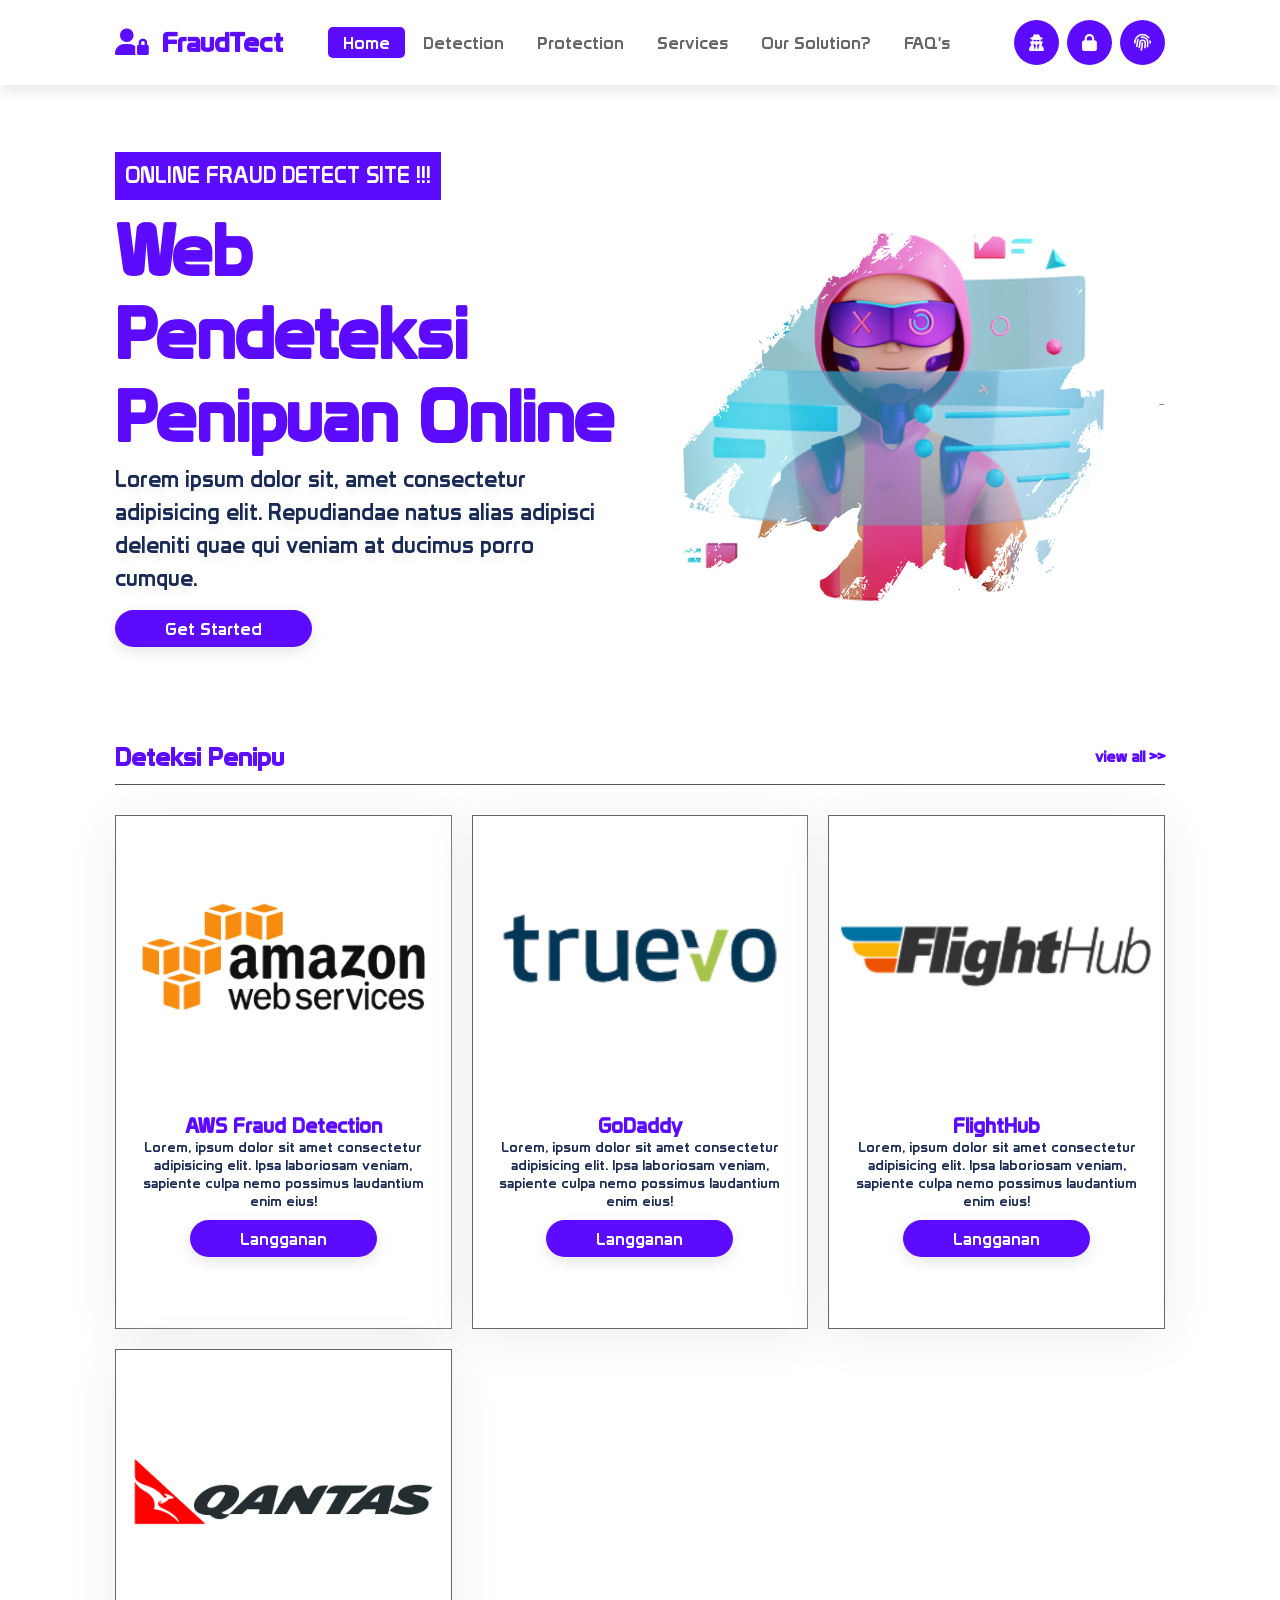
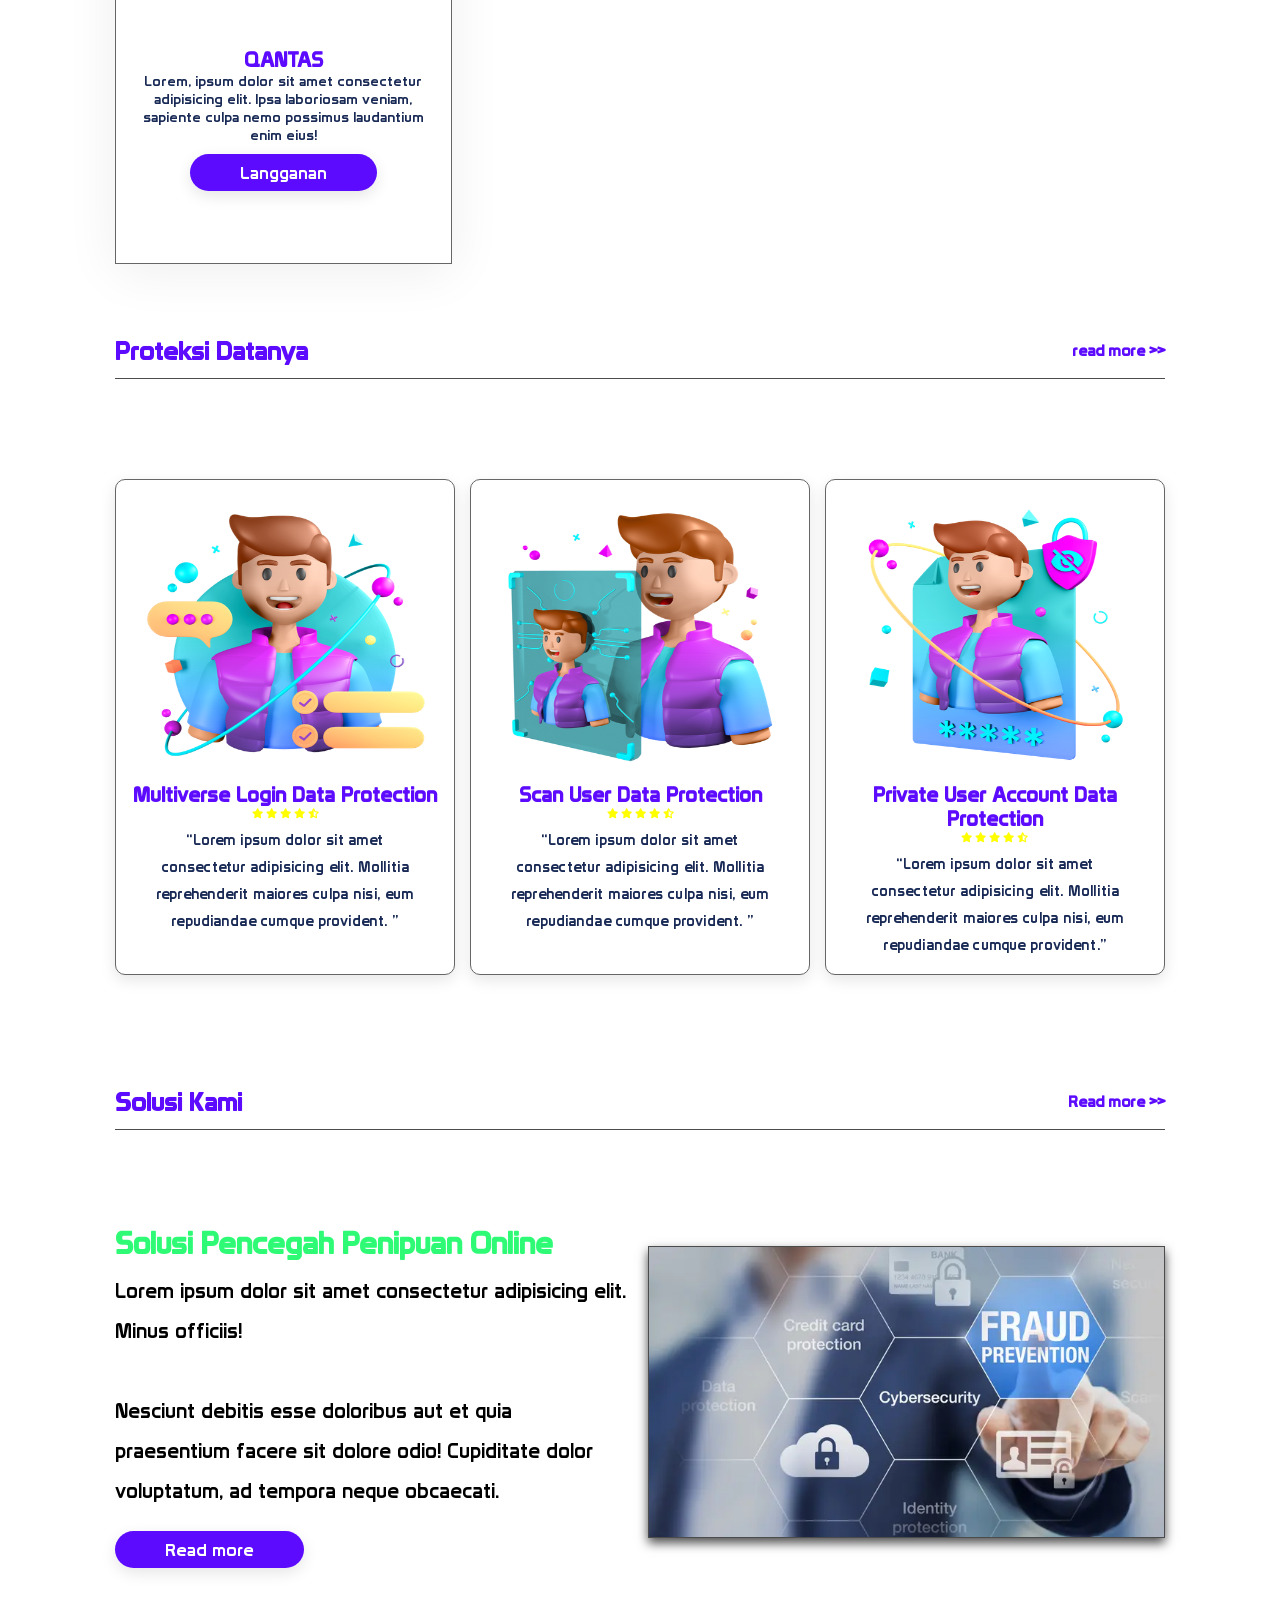
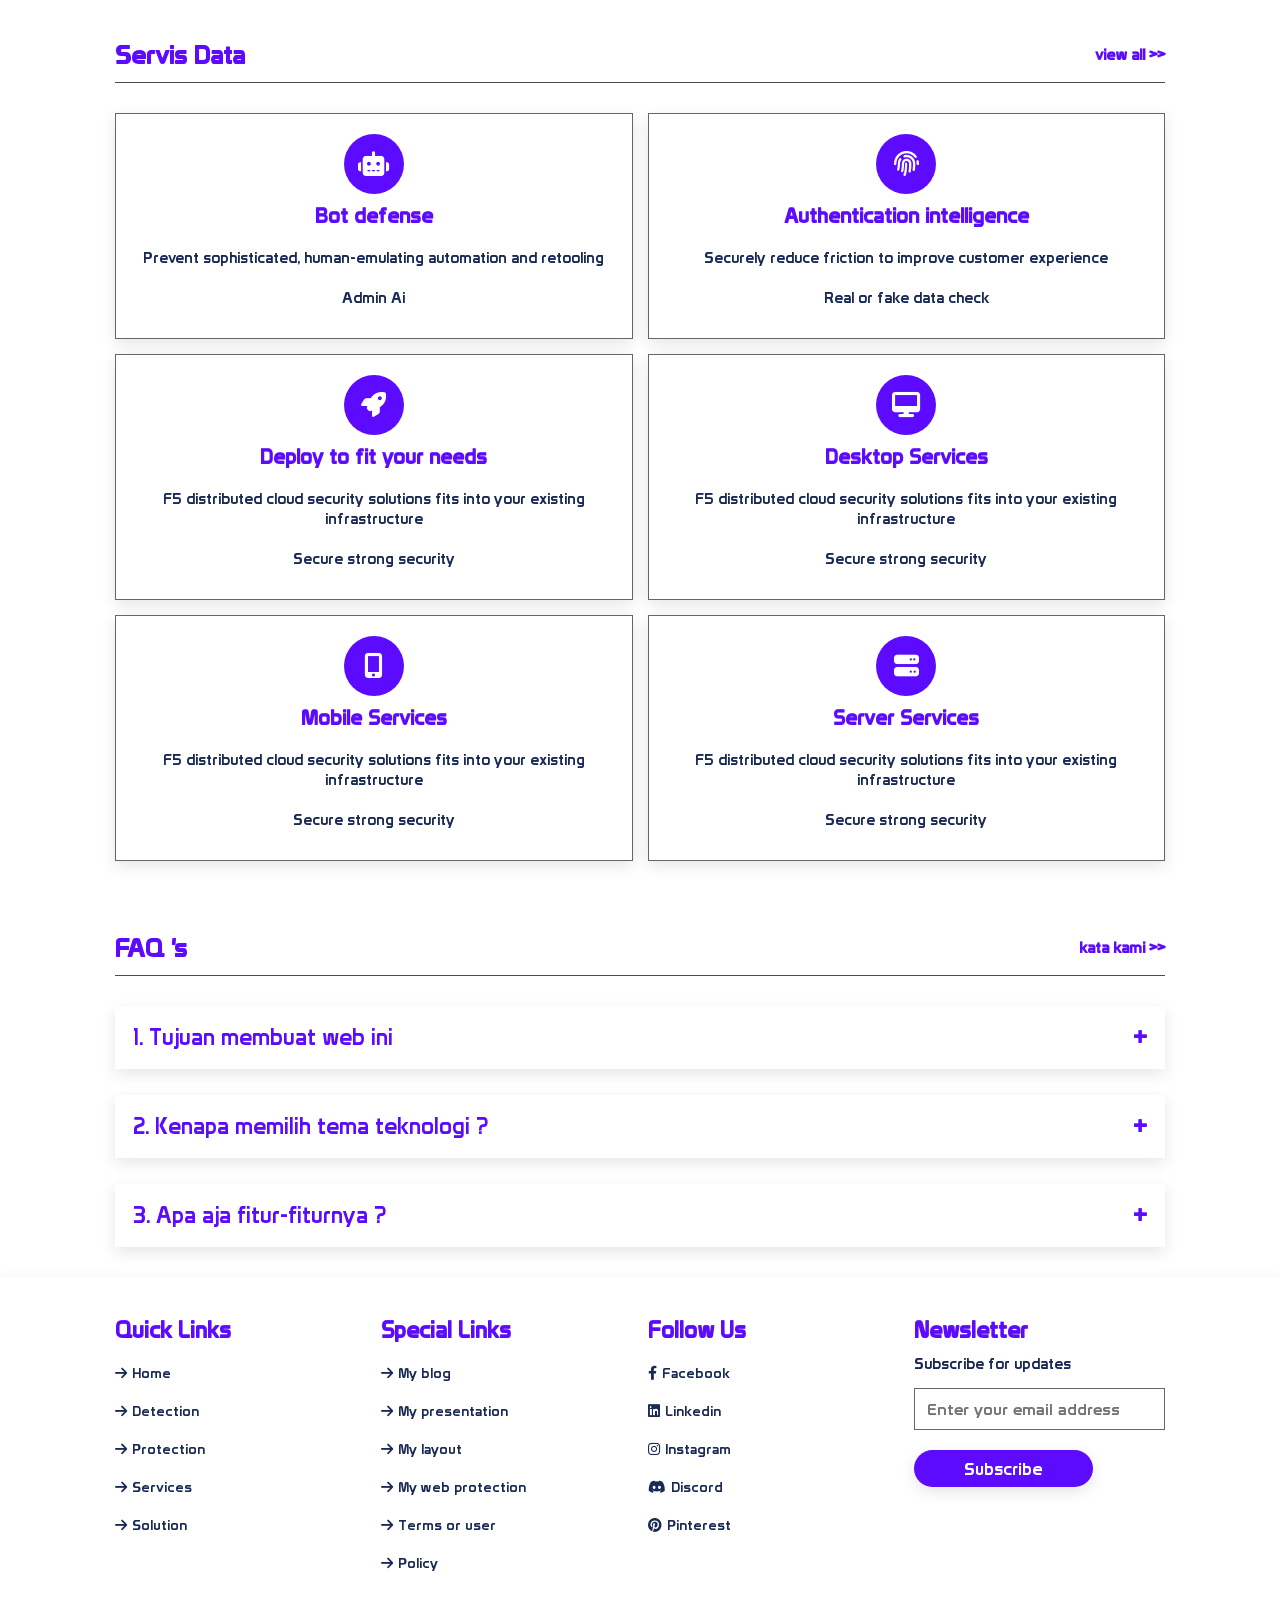
<file: index.html>
<!DOCTYPE html>
<html lang="en">
<head>
    <meta charset="UTF-8">
    <meta http-equiv="X-UA-Compatible" content="IE=edge">
    <meta name="viewport" content="width=device-width, initial-scale=1.0">
    <!--NPT Favicon-->
    <link rel="shortcut icon" href="img/favicon.png" type="image/x-icon">
    <!--Font Awesome-->
    <link rel="stylesheet" href="fontawesome/css/all.min.css">
    <!--CSS STYLES-->
    <link rel="stylesheet"href="css/style.css">
    <title>ONLINE FRAUDER DETECTION</title>
</head>
<body>
    
    <!--header-->
    <header class="header">
        <a href="#"class="logo"><i class="fas fa-user-lock"></i> FraudTect</a>

        <nav class="navbar">
            <a class="actives"href="#home">Home</a>
            <a href="#detection">Detection</a>
            <a href="#protection">Protection</a>
            <a href="#services">Services</a>
            <a href="#solution">Our Solution?</a>
            <a href="#faqs">FAQ's</a>
        </nav>

        <div class="icons">
            <a id="menu-btn"class="fas fa-bars"></a>
            <i class="fas fa-user-secret"></i>
            <i class="fas fa-lock"></i>
            <i class="fas fa-fingerprint"></i>
        </div>
    </header>

    <!-- home section start-->
    <section class="home"id="home">
        <div class="slides-container">

            <div class="slide active">
                <div class="content">
                    <span>Online Fraud Detect Site !!!</span>
                    <h1>Web Pendeteksi Penipuan Online </h1>
                    <p>
                        Lorem ipsum dolor sit, amet consectetur adipisicing elit. Repudiandae natus alias adipisci deleniti quae qui veniam at ducimus porro cumque.
                    </p>
                    <a class="btn"href="#detection">Get Started</a>
                </div>

                <div class="img">
                    <img src="img/banner.png">
                </div>
            </div>

             
           <!--- <div class="slide">
                <div class="content">
                    <div class="slideimg">
                        <img src="img/main.png">
                    </div>                    
                    <h3>Azuki is a brand.
                        A new kind of brand that we build together.
                        A brand for the metaverse. By the community.
                        
                        A collection of 10,000 avatars that give you membership access to The Garden.
                    </h3>                    
                    <a class="btn">twitter</a>
                    <a class="btn">opensea</a>
                </div>
                <div class="img">
                    <img src="img/main1.png">
                </div>
            </div>

            <div class="slide">
                <div class="content">
                    <div class="slideimg">
                        <img src="img/main.png">
                    </div>                    
                    <h3>Azuki is a brand.
                        A new kind of brand that we build together.
                        A brand for the metaverse. By the community.
                        
                        A collection of 10,000 avatars that give you membership access to The Garden.
                    </h3>
                    <a class="btn">twitter</a>
                    <a class="btn">opensea</a>
                </div>
                <div class="img">
                    <img src="img/main3.png">
                </div>
            </div>-->
        </div>
         

       <!--- <div id="next-slide"class="fas fa-angle-right"onclick="next()"></div>
        <div id="prev-slide"class="fas fa-angle-left"onclick="prev()"></div>-->

        
    </section>

    <!--banner section start

    <section id="banner"class="banner-container">
        <div class="banner">
            <img src="img/banner.jfif">
            <div class="content">
                <span>special offer</span>
                <h3>upto 30% off</h3>
                <a href="#gallery"class="btn">check out</a>
            </div>
        </div>
    </section>-->

    <!--gallery section-->

    <section class="story"id="detection">
        <h1 class="title"> Deteksi<span>Penipu </span> <a >view all >></a></h1>

        <div class="box-container">
            <div class="box">
                <div class="img">
                    <img src="img/slide1.png">
                </div>
                <div class="content">
                    <h3>AWS Fraud Detection</h3>
                    <div class="price">Lorem, ipsum dolor sit amet consectetur adipisicing elit. Ipsa laboriosam veniam, sapiente culpa nemo possimus laudantium enim eius!</div>
                    <button class="btn">Langganan</button>
                </div>
            </div>

            <div class="box">
                <div class="img">
                    <img src="img/slide2.png">
                </div>
                <div class="content">
                    <h3>GoDaddy</h3>
                    <div class="price">Lorem, ipsum dolor sit amet consectetur adipisicing elit. Ipsa laboriosam veniam, sapiente culpa nemo possimus laudantium enim eius!</div>
                    <button class="btn">Langganan</button>

                </div>
            </div>


            <div class="box">
              
                <div class="img">
                    <img src="img/slide3.png">
                </div>
                <div class="content">
                    <h3>FlightHub</h3>
                    <div class="price">Lorem, ipsum dolor sit amet consectetur adipisicing elit. Ipsa laboriosam veniam, sapiente culpa nemo possimus laudantium enim eius!</div>
                    <button class="btn">Langganan</button>

                </div>
            </div>

            <div class="box">
              
                <div class="img">
                    <img src="img/slide4.png">
                </div>
                <div class="content">
                    <h3>QANTAS</h3>
                    <div class="price">Lorem, ipsum dolor sit amet consectetur adipisicing elit. Ipsa laboriosam veniam, sapiente culpa nemo possimus laudantium enim eius!</div>
                    <button class="btn">Langganan</button>
                </div>
            </div>
        </div>
    </section>

  

    <!--mindmap review-->
    <section class="mindmap"id="machines">
        <h1 class="title">Proteksi <span>Datanya</span> <a>read more >></a> </h1>
        <div class="services">
            <div class="cards">
                <div class="card">
                    <img src="img/sv1.png">
                
                    <h3>Multiverse Login Data Protection</h3>
                    <i class="fa fa-star"></i>
                    <i class="fa fa-star"></i>
                    <i class="fa fa-star"></i>
                    <i class="fa fa-star"></i>
                    <i class="fa fa-star-half-alt"></i>
                    <p>
                        <q>Lorem ipsum dolor sit amet consectetur adipisicing elit. Mollitia reprehenderit maiores culpa nisi, eum repudiandae cumque provident. </q>
                    </p>
                </div>
                <div class="card">
                    <img src="img/sv2.png">
                    <h3>Scan User Data Protection</h3>
                    <i class="fa fa-star"></i>
                    <i class="fa fa-star"></i>
                    <i class="fa fa-star"></i>
                    <i class="fa fa-star"></i>
                    <i class="fa fa-star-half-alt"></i>
                    <p>
                        <q>Lorem ipsum dolor sit amet consectetur adipisicing elit. Mollitia reprehenderit maiores culpa nisi, eum repudiandae cumque provident. </q>
                    </p>
                </div>
                <div class="card">
                    <img src="img/sv3.png">
                    <h3>Private User Account Data Protection</h3>
                    <i class="fa fa-star"></i>
                    <i class="fa fa-star"></i>
                    <i class="fa fa-star"></i>
                    <i class="fa fa-star"></i>
                    <i class="fa fa-star-half-alt"></i>
                    <p>
                        <q>Lorem ipsum dolor sit amet consectetur adipisicing elit. Mollitia reprehenderit maiores culpa nisi, eum repudiandae cumque provident.</q>
                    </p>
                </div>
            </div>
        </div>
    </section>

        <!--The Garden - Story Section-->
    <section id="story">
        <h1 class="title"> Solusi <span>Kami</span> <a>Read more >></a> </h1>
    </section>
    <section class="garden">
        <div class="content">
            <h3>Solusi Pencegah Penipuan Online</h3>
            <p>Lorem ipsum dolor sit amet consectetur adipisicing elit. Minus officiis! <br><br>Nesciunt debitis esse doloribus aut et quia praesentium facere sit dolore odio! Cupiditate dolor voluptatum, ad tempora neque obcaecati.
            </p>
            <a class="btn">Read more</a>
        </div>
        <div class="img">
            <img src="img/the_solution.jpg">
        </div>
    </section>
    
    <!--meet teams-->

    
    <section id="teams"class="teams">
        <h1 class="title">Servis <span>Data</span> <a>view all >></a></h1> 
        <div class="icons-container">
            <div class="icons">
                <i class="fas fa-robot"></i>
                <h3>Bot defense</h3>
                <p>Prevent sophisticated, human-emulating automation and retooling</p>
                <p>Admin Ai</p>
            </div>

            <div class="icons">
                <i class="fas fa-fingerprint"></i>
                <h3>Authentication intelligence</h3>
                <p>Securely reduce friction to improve customer experience</p>
                <p>Real or fake data check</p>
            </div>

            <div class="icons">
                <i class="fas fa-rocket	"></i>
                <h3>Deploy to fit your needs</h3>
                <p>F5 distributed cloud security solutions fits into your existing infrastructure</p>
                <p>Secure strong security</p>
            </div>

            <div class="icons">
                <i class="fas fa-desktop"></i>
                <h3>Desktop Services</h3>
                <p>F5 distributed cloud security solutions fits into your existing infrastructure</p>
                <p>Secure strong security</p>
            </div>
            
            <div class="icons">
                <i class="fas fa-mobile-alt"></i>
                <h3>Mobile Services</h3>
                <p>F5 distributed cloud security solutions fits into your existing infrastructure</p>
                <p>Secure strong security</p>
            </div>

            <div class="icons">
                <i class="fas fa-server"></i>
                <h3>Server Services</h3>
                <p>F5 distributed cloud security solutions fits into your existing infrastructure</p>
                <p>Secure strong security</p>
            </div>
        </div>   
        <!--
        <div class="box-container">
            <div class="box">
                <div class="img">
                    <img src="img/team1.png">
                </div>
                <div class="content">
                    <div class="icons">
                        <a class="fas fa-calendar"><strong> 27 dec, 2022</strong></a>
                        <a class="fas fa-user"><strong> by lev</strong></a>
                    </div>
                    <h3>Repair security protection</h3>
                    <p>Lorem ipsum dolor sit amet consectetur adipisicing elit. Maxime dolore consequatur voluptates. Perferendis quod nam corporis eum quia illum nisi fuga laudantium expedita culpa dolor, veniam cupiditate iure fugit ipsum?</p>
                    <a class="btn">Repair system</a>
                </div>
            </div>
            <div class="box">
                <div class="img">
                    <img src="img/team2.png">
                </div>
                <div class="content">
                    <div class="icons">
                        <a class="fas fa-calendar"><strong> 27 dec, 2022</strong></a>
                        <a class="fas fa-user"><strong> by lev</strong></a>
                    </div>
                    <h3>Repair machines systems</h3>
                    <p>Lorem ipsum dolor sit amet consectetur adipisicing elit. Maxime dolore consequatur voluptates. Perferendis quod nam corporis eum quia illum nisi fuga laudantium expedita culpa dolor, veniam cupiditate iure fugit ipsum?</p>
                    <a class="btn">Repair system</a>
                </div>
            </div>

            <div class="box">
                <div class="img">
                    <img src="img/team3.png">
                </div>
                <div class="content">
                    <div class="icons">
                        <a class="fas fa-calendar"><strong> 27 dec, 2022</strong></a>
                        <a class="fas fa-user"><strong> by lev</strong></a>
                    </div>
                    <h3>Repair application systems</h3>
                    <p>Lorem ipsum dolor sit amet consectetur adipisicing elit. Maxime dolore consequatur voluptates. Perferendis quod nam corporis eum quia illum nisi fuga laudantium expedita culpa dolor, veniam cupiditate iure fugit ipsum?</p>
                    <a class="btn">Repair system</a>
                </div>
            </div>
        </div>-->
    </section>


 
    

    <!--FAQ -->

    


    <section id="faqs"class="faq">
        <h1 class="title">FAQ <span>'s</span> <a>kata kami >></a></h1>
        <button class="accordion">1. Tujuan membuat web ini</button>
        <div class="panel">
            <p>Lorem ipsum dolor sit amet consectetur adipisicing elit. Rem voluptate neque asperiores? Iure voluptatem optio temporibus expedita modi blanditiis tempora animi, inventore sunt enim ipsam natus, impedit, perspiciatis veritatis accusantium.</p>
        </div>
        <br><br>
        <button class="accordion">2. Kenapa memilih tema teknologi ?</button>
        <div class="panel">
            <p>Lorem ipsum dolor sit amet consectetur adipisicing elit. Rem voluptate neque asperiores? Iure voluptatem optio temporibus expedita modi blanditiis tempora animi, inventore sunt enim ipsam natus, impedit, perspiciatis veritatis accusantium.</p>
        </div>
        <br><br>
        <button class="accordion">3. Apa aja fitur-fiturnya ?</button>
        <div class="panel">
            <p>Lorem ipsum dolor sit amet consectetur adipisicing elit. Rem voluptate neque asperiores? Iure voluptatem optio temporibus expedita modi blanditiis tempora animi, inventore sunt enim ipsam natus, impedit, perspiciatis veritatis accusantium.</p>
        </div>
    </section> 

    <!--footer section start-->
    <section class="footer">
        <div class="box-container">
                <div class="box">            
                <h3>Quick Links</h3>
                <a href="#home"> <i class="fa fa-arrow-right"></i>Home</a>
                <a href="#detection"><i class="fa fa-arrow-right"></i>Detection</a>
                <a href="#machines"><i class="fa fa-arrow-right"></i>Protection</a>
                <a href="#teams"> <i class="fa fa-arrow-right"></i>Services</a>
                <a href="#faqs"> <i class="fa fa-arrow-right"></i>Solution</a>
            </div>

            <div class="box">
                <h3>Special Links</h3>
                <a> <i class="fa fa-arrow-right"></i>My blog</a>
                <a> <i class="fa fa-arrow-right"></i>My presentation</a>
                <a> <i class="fa fa-arrow-right"></i>My layout</a>
                <a> <i class="fa fa-arrow-right"></i>My web protection</a>
                <a> <i class="fa fa-arrow-right"></i>Terms or user</a>
                <a> <i class="fa fa-arrow-right"></i>Policy</a>
            </div>

             <div class="box">
                <h3>Follow Us</h3>
                <a><i class="fab fa-facebook-f"></i>Facebook</a>
                <a><i class="fab fa-linkedin"></i>Linkedin</a>
                <a><i class="fab fa-instagram"></i>Instagram</a>
                <a><i class="fab fa-discord"></i>Discord</a>
                <a><i class="fab fa-pinterest"></i>Pinterest</a>
            </div>

            <div class="box"id="newsletter">
                <h3>Newsletter</h3>
                <p>Subscribe for updates</p>
                <input type="email"placeholder="Enter your email address">
                <input type="submit" value="Subscribe"class="btn">
            </div>
        </div>
    </section>
<!--js-->
<script type="text/javascript"src="js/index.js"></script>
</body>
</html>
</file>
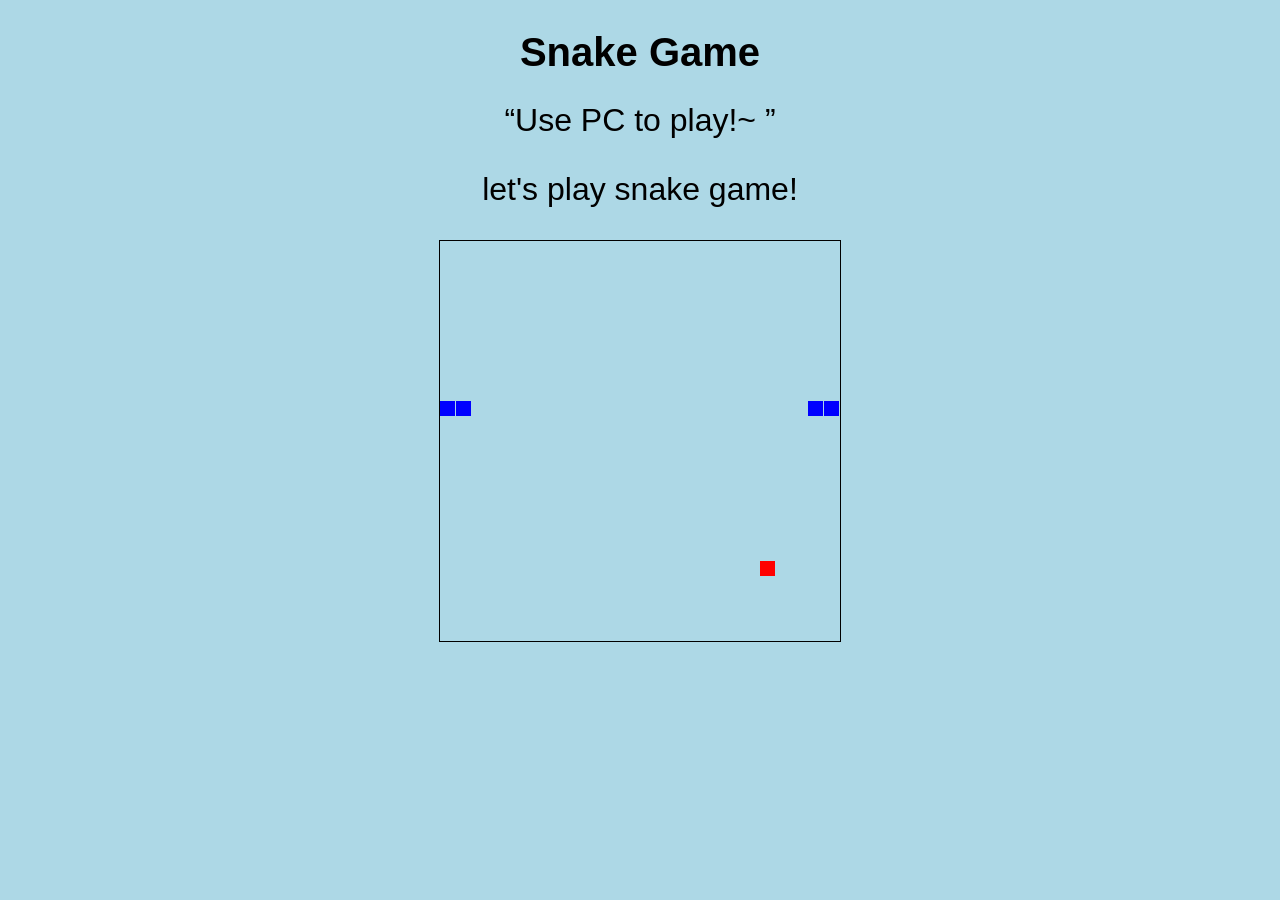
<file: nft/game/snake.html>
<!DOCTYPE html>
<html>
<head>
  <title>Snake HTML Game</title>
  <meta charset="UTF-8">
  <style>

  body {
    font-family: Arial, Helvetica, sans-serif;
    background: lightblue;
    height: 100%;
    color: black;
  }
  canvas {
    border: 1px solid black;
  }
  h1{
    margin-top: 30px;
    font-size: 2.5rem;
    text-align: center;
  }
  p,q{
    text-align: center;
    font-size: 2rem;
  }
  section{
    display: flex;
    align-items: center;
    justify-content: center;
  }

  </style>
</head>
<body>
    <h1>Snake Game</h1>
    <center>
        <q>Use PC to play!~ </q>
    </center>
    <p>let's play snake game!</p>
    <section>
        <canvas width="400" height="400" id="game"></canvas>
    </section>
    
<script>
    // Snake gamepad
var canvas = document.getElementById('game');
var context = canvas.getContext('2d');

// the canvas width & height, snake x & y, and the apple x & y, all need to be a multiples of the grid size in order for collision detection to work
// (e.g. 16 * 25 = 400)
var grid = 16;
var count = 0;

var snake = {
    x: 160,
    y: 160,

    // snake velocity. moves one grid length every frame in either the x or y direction
    dx: grid,
    dy: 0,

    // keep track of all grids the snake body occupies
    cells: [],

    // length of the snake. grows when eating an apple
    maxCells: 4
};
var apple = {
    x: 320,
    y: 320
};

// get random whole numbers in a specific range
// @see https://stackoverflow.com/a/1527820/2124254
function getRandomInt(min, max) {
    return Math.floor(Math.random() * (max - min)) + min;
}

// game loop
function loop() {
    requestAnimationFrame(loop);

// slow game loop to 15 fps instead of 60 (60/15 = 4)
if (++count < 4) {
    return;
}

count = 0;
context.clearRect(0,0,canvas.width,canvas.height);

// move snake by it's velocity
snake.x += snake.dx;
snake.y += snake.dy;

// wrap snake position horizontally on edge of screen
if (snake.x < 0) {
    snake.x = canvas.width - grid;
}
else if (snake.x >= canvas.width) {
    snake.x = 0;
}

// wrap snake position vertically on edge of screen
if (snake.y < 0) {
    snake.y = canvas.height - grid;
}
else if (snake.y >= canvas.height) {
    snake.y = 0;
}

// keep track of where snake has been. front of the array is always the head
snake.cells.unshift({x: snake.x, y: snake.y});

// remove cells as we move away from them
if (snake.cells.length > snake.maxCells) {
snake.cells.pop();
}

// draw apple
context.fillStyle = 'red';
context.fillRect(apple.x, apple.y, grid-1, grid-1);

// draw snake one cell at a time
context.fillStyle = 'blue';
snake.cells.forEach(function(cell, index) {

// drawing 1 px smaller than the grid creates a grid effect in the snake body so you can see how long it is
context.fillRect(cell.x, cell.y, grid-1, grid-1);

// snake ate apple
if (cell.x === apple.x && cell.y === apple.y) {
    snake.maxCells++;

    // canvas is 400x400 which is 25x25 grids
    apple.x = getRandomInt(0, 25) * grid;
    apple.y = getRandomInt(0, 25) * grid;
}

// check collision with all cells after this one (modified bubble sort)
for (var i = index + 1; i < snake.cells.length; i++) {

    // snake occupies same space as a body part. reset game
    if (cell.x === snake.cells[i].x && cell.y === snake.cells[i].y) {
        snake.x = 160;
        snake.y = 160;
        snake.cells = [];
        snake.maxCells = 4;
        snake.dx = grid;
        snake.dy = 0;

        apple.x = getRandomInt(0, 25) * grid;
        apple.y = getRandomInt(0, 25) * grid;
    }
}
});
}

// listen to keyboard events to move the snake
document.addEventListener('keydown', function(e) {
// prevent snake from backtracking on itself by checking that it's
// not already moving on the same axis (pressing left while moving
// left won't do anything, and pressing right while moving left
// shouldn't let you collide with your own body)

// left arrow key
if (e.which === 37 && snake.dx === 0) {
    snake.dx = -grid;
    snake.dy = 0;
}
// up arrow key
else if (e.which === 38 && snake.dy === 0) {
    snake.dy = -grid;
    snake.dx = 0;
}
// right arrow key
else if (e.which === 39 && snake.dx === 0) {
    snake.dx = grid;
    snake.dy = 0;
}
// down arrow key
else if (e.which === 40 && snake.dy === 0) {
    snake.dy = grid;
    snake.dx = 0;
}
});

// start the game
requestAnimationFrame(loop);
</script>
</body>
</html>
</file>
<file: css/style.css>
:root{
    --green: rgb(92, 11, 255);
    --light-green: #0df960db;
    --black: #192a56;
    --light-color: #666;
    --box-shadow: 0 0.5rem 1.5rem rgba(0, 0, 0, .1);
}
*{
    font-family: "Prototype", sans-serif;
    margin: 0;
    padding: 0;
    box-sizing: border-box;
    border: none;
    outline: none;
    text-decoration: none;
    transition: .2s linear;
}
@font-face{
    font-family: "Prototype";
    src: url('../font/Prototype.ttf');
}
html{
    font-size: 62.5%;
    overflow-x: hidden;
    scroll-behavior: smooth;
}
body{
    background-color: #FFF;
}
::-webkit-scrollbar{
    width: 10px;
}

::-webkit-scrollbar-thumb{
    border-radius: 10px;
    background-color: #fff;
}
section{
    padding: 3rem 9%;
}
.title{
    display: flex;
    align-items: center;
    font-size: 2.5rem;
    margin-bottom: 3rem;
    padding: 1.2rem 0;
    border-bottom: 1px solid rgba(0,0,0,0.7);
    color: var(--green);
}
.title span{
    color: var(--main);
    padding-left: .7rem;
}

.title a{
    margin-left: auto;
    color: var(--main);
    font-size: 1.5rem;
}

.title a:hover{
    color: #000;
}

.btn{
   margin-top: 1rem;
   display: inline-block;
   padding: .8rem 5rem;
   background-color: var(--green);
   color: #FFF;
   font-size: 1.7rem;
   cursor: pointer;
   box-shadow: var(--box-shadow);
   /*border: 0.1rem solid rgba(0,0,0,0.7);*/
   border-radius: 50px;
}
.btn:hover{
    background:var(--green);
    color: #FFF;
    letter-spacing: .1rem;
    box-shadow: 0 0.5rem 1rem rgba(0,0,0,0.1);
}
/*header style*/
.header{
    position: fixed;
    top: 0;
    left: 0;
    right: 0;
    z-index: 1000;
    background:#FFF;
    display: flex;
    align-items: center;
    justify-content: space-between;
    padding: 2rem 9%;
    box-shadow: var(--box-shadow);
}
.header .logo{
    font-size: 2.7rem;
    font-weight: bolder;
    color: var(--green);
}
.header .logo i{
    color: var(--green);
    padding-right: .5rem;
}
.header .navbar a{
    font-size: 1.7rem;
    border-radius: .5rem;
    padding: .5rem 1.5rem;
    color: var(--light-color);
}
.header .navbar a.actives{
    color: #fff;
    background: var(--green);
}
.header .navbar a:hover{
    color: #fff;
    background: var(--green);
}
.header .icons a,
.header .icons i{
    cursor: pointer;
    margin-left: .5rem;
    height: 4.5rem;
    line-height: 4.5rem;
    width: 4.5rem;
    text-align: center;
    font-size: 1.7rem;
    color: #FFF;
    border-radius: 50%;
    background: var(--green);
}
.header .icons i:hover,
.header .icons a:hover{
    color: #fff;
    background: var(--green);
    transform: rotate(360deg);
}
#menu-btn{
    display: none;
}
@keyframes fadeLeft{
    0%{
        opacity: 0;
        transform: translateY(-5rem);
    }
}
@keyframes fadeUp {
    0%{
        opacity: 0;
        transform: scale(0.5);
    }
}
/*home section style*/
.home{
    z-index: 1;
    padding-top: 14rem;
    background:#FFF;
    background-size: cover;
    background-position: center;
    background-repeat: no-repeat;
    background-attachment: fixed;
    position: relative;
}
.home .slides-container .slide{
    display: flex;
    align-items: center;
    flex-wrap: wrap;
    gap: 1.5rem;
}
.home .slides-container .slide.active{
    display: flex;
}
.home .slides-container .slide .content{
    flex: 1 1 40rem;
    animation: fadeLeft .4s linear .4s backwards;
}
.home .slides-container .slide .content span{
    background: var(--green);
    font-size: 2.2rem;
    color: #FFF;
    padding: 2%;
    text-transform: uppercase;
}
.home .slides-container .slide .content h1{
    margin-top: 2.0rem;
    color: var(--green);
    font-size: 7rem;
}
.home .slides-container .slide .content p{
    color: var(--black);
    text-shadow: 0 0.5rem 1rem #eee;
    font-size: 2.2em;
    padding: .5rem 0;
    line-height: 1.5;
    align-items: center;
} 


.home .slides-container .slide .img{
    flex: 1 1 40rem;
    margin: 1em 0;
}
.home .slides-container .slide .img img{
    width: 100%;
    height: 100%;
    animation: fadeUp .4s linear;
    -webkit-mask-image: url('/img/splash.svg');
    -webkit-mask-size: 100%;
    -webkit-mask-repeat: no-repeat;
    -webkit-mask-position: center;
}

/*.home #next-slide,
.home #prev-slide{
    position: absolute;
    top: 50%;
    transform: translateY(-50%);
    height: 5rem;
    width: 5rem;
    line-height: 5rem;
    box-shadow: 0 0.5rem 1rem rgba(0,0,0,0.7);
    border: 0.1rem solid rgba(0,0,0,0.7);
    text-align: center;
    background: var(--main);
    font-size: 2rem;
    color: var(--Tusk);
    cursor: pointer ;
}

.home #next-slide:hover,
.home #prev-slide:hover{
    background: var(--Tusk);
    color: var(--main);
    box-shadow: 0 0.5rem 1rem rgba(0,0,0,0.1);
}

.home #prev-slide{
    left: 2rem;

}
.home #next-slide{
    right: 2rem;
}
.banner-container{
    display: flex;
    flex-wrap: wrap;
    gap: 1.5rem;
}

/*.banner-container .banner{
    flex: 1 1 35rem;
    height: 65rem;
    overflow: hidden;
    position: relative;
    box-shadow: 0 0.5rem 1rem rgba(0,0,0,0.7);
    border: 0.1rem solid rgba(0,0,0,0.7);
}

.banner-container .banner img{
    height: 100%;
    width: 100%;
    object-fit: cover;
}

.banner-container .banner .content{
    position:absolute;
    top: 70%;
    left: 4%;
    transform: translateY(-50%);
}

.banner-container .banner .content h3{
    font-size: 3rem;
    color: var(--Tusk);
    text-shadow: 0 0.5rem 1rem rgba(0,0,0,0.7);
}

.banner-container .banner .content span{
    font-size: 2.5rem;
    color: var(--green);
    text-shadow: 0 0.5rem 1rem rgba(0,0,0,0.7);
}

.banner-container .banner:hover img{
    transform: scale(1.2) rotate(-5deg);
}*/

.story .box-container{
    display: grid;
    grid-template-columns: repeat(auto-fit, minmax(25rem, 2fr));
    gap: 2rem;
}

.story .box-container .box{
    position:relative;
    background-color: #FFF;
    text-align: center;
    align-items: center;
    overflow: hidden;
    box-shadow: 0 0.7rem 5rem 0 #eee;
    border: 0.1rem solid var(--light-color);
}

.story .box-container .box .img{
    height: 55%;
    width: 100%;
    overflow: hidden;
}

.story .box-container .box .img img{
    width: 100%;
    height: 100%;
    object-fit: cover;
}

.story .box-container .box .content{
    padding: 1.6rem;
}

.story .box-container .box .content .price{
    font-size: 1.4rem;
    color: var(--black);
}

.story .box-container .box .content h3{
    font-size: 2rem;
    color: var(--green);
}
/*.story .box-container .box .content .icons i {
    margin-top: 1rem;
    cursor: pointer;
    margin-left: .5rem;
    height: 4.5rem;
    line-height: 4.5rem;
    width: 4.5rem;
    text-align: center;
    font-size: 1.7rem;
    color: #FFF;
    border-radius: 50%;
    background: var(--green);
}
.story .box-container .box .content .icons i:hover {
    transform: rotate(360deg);
}
.story .box-container .box .content .stars i{
    font-size: 1.7rem;
    color: yellow
}*/

.garden{
    display: flex;
    align-items: center;
    flex-wrap: wrap;
    gap: 1.5rem;
}

.garden .img{
    flex: 1 1 40rem;
}

.garden .img img{
    width: 100%;
    box-shadow: 0 0.5rem 1rem rgba(0,0,0,0.7);
    border: 0.1rem solid rgba(0,0,0,0.7);
}

.garden .content{
    flex: 1 1 40rem;
}

.garden .content h3{
    color: var(--light-green);
    font-size: 3rem;
    padding-top: .5rem;
}

.garden .content p{
    color: var(--main);
    font-size: 2rem;
    line-height: 2;
    padding: 1rem 0;
}

/*mindmap css*/
.services .cards {
    display: grid;
    grid-template-columns: repeat(auto-fit, minmax(30rem, 1fr));
    grid-gap: 1.5rem;
    margin: 10em 0 4em 0;
}
.services .card{
    padding: 1em;
    text-align: center;
    background: #FFF;
    border-radius: 10px;
    box-shadow: var(--box-shadow);
    border: 0.1rem solid var(--light-color);
    position: relative;
}
.services .card img{
    width: 30em;
    height: 27em;
    margin: 1em 0 1em 0;
}

.services .card h3{
    font-size: 2rem;
    color: var(--green);
}
.services .card i{
    color: yellow;
}
.services .card p{
    color: var(--black);
    font-size: 1.6rem;
    line-height: 3rem;
    transform: translateZ(10px) scale(.90);
}

.teams .icons-container{
    display: grid;
    grid-template-columns: repeat(auto-fit, minmax(40rem, 2fr));
    gap: 1.5rem;
}

.teams .icons-container .icons{
    text-align: center;
    border: 0.1rem solid var(--light-color);
    box-shadow: var(--box-shadow);
    padding: 2rem;
    background: #FFF;
}

.teams .icons-container .icons i{
    height: 6rem;
    width: 6rem;
    line-height: 6rem;
    font-size: 2.5rem;
    background: var(--green);
    color: #FFF;
    border-radius: 50%;
}

.teams .icons-container .icons h3{
    color: var(--green);
    font-size: 2rem;
    padding: 1rem 0;
}

.teams .icons-container .icons p{
    color: var(--black);
    font-size: 1.5rem;
    padding: 1rem 0;
    line-height: 2rem;
}

/*
.teams .box-container{
    display: grid;
    grid-template-columns: repeat(auto-fit, minmax(30rem, 1fr));
    gap: 1.5rem;
}
.teams .box-container .box{
    border: 0.1rem solid var(--light-color);
    box-shadow: var(--box-shadow);
    background: #FFF;
}

.teams .box-container .box .img{
    height: 38rem;
    width: 38rem;
    overflow: hidden;
}
.teams .box-container .box .img img{
    height: 100%;
    width: 100%;
    object-fit: cover;
}

.teams .box-container .box .content .icons{
    border-radius: 0.1rem solid rgba(0,0,0,0.1);
    padding-bottom: 1.7rem;
    margin-bottom: 1.7rem;
    display: flex;
    align-items: center;
    justify-content: space-between;
}

.teams .box-container .box .content .icons a{
    font-size: 1.4rem;
    color: var(--green);
}

.teams .box-container .box .content .icons a:hover{
    color: var(--black);
}

.teams .box-container .box .content .icons a i{
    color: var(--green);
    padding-right: .5rem;
}
.teams .box-container .box .content{
    padding: 2rem 1.5rem;
}
.teams .box-container .box .content h3{
    font-size: 2.2rem;
    color: var(--green);
}

.teams .box-container .box .content p{
    font-size: 1.4rem;
    color: var(--black);
    line-height: 2;
    padding: 1rem 0;
}*/
.accordion{
    background: #FFF;
    box-shadow: var(--box-shadow);
    color: var(--green);
    cursor: pointer;
    padding: 18px;
    width: 100%;
    border: none;
    text-align: left;
    outline: none;
    font-size: 2.2rem;
    transition: 0.4s;
}
.active, .accordion:hover {
    color: #666;
}
.accordion:hover{
    background: #FFF;
    color: #444;
    box-shadow: var(--box-shadow);
}
.accordion:after{
    content: '\002b';
    color: var(--green);
    font-weight: bold;
    float: right;
    margin-left: 5px;
}
.active:after{
    content: "\2212";
}
.panel{
    padding: 0 18px;
    background: #FFF;
    color: #666;
    box-shadow: var(--box-shadow);
    max-height: 0;
    font-size: 2.3rem;
    overflow: hidden;
    transition: max-height 0.2s ease-out;
}
.panel p{
    margin-top: 2rem;
}

.footer{
    background: #FFF;
    box-shadow: var(--box-shadow);
}

.footer .box-container{
    display: grid;
    grid-template-columns: repeat(auto-fit, minmax(25rem, 1fr));
    gap: 1.5rem;
}

.footer .box-container .box h3{
    font-size: 2.2rem;
    color: var(--green);
    padding: 1rem 0;
}

.footer .box-container .box p{
    font-size: 1.5rem;
    color: var(--black);
    padding-bottom: .5rem;
}

.footer .box-container .box a{
    font-size: 1.4rem;
    color: var(--black);
    padding: 1rem 0;
    display: block;
}

.footer .box-container .box a:hover{
    color: var(--black);
}

.footer .box-container .box a:hover i{
    padding-right: 2rem;
    color: var(--black);
}

.footer .box-container .box a i{
    padding-right: .5rem;
    color: var(--black);
}

.footer .box-container .box input[type="email"]{
    width: 100%;
    border: 0.1rem solid var(--light-color);
    padding: 1rem 1.2rem;
    font-size: 1.6rem;
    color: var(--main);
    margin: 1rem 0;
    text-transform: none;
}

/*device style*/
@media(max-width:991px){
    html{
        font-size: 55%;
    }
    .header{
        padding: 2rem;
    }
    section{
        padding: 3rem 2rem;
    }
    .home #next-slide,
    .home #prev-slide{
        transform: translateY(0);
        top: 88%;
    }
    .home #prev-slide{
        left: auto;
        right: 8rem;
    }
}
@media(max-width:768px){
    #menu-btn{
        display: inline-block;
    } 
    .header .navbar{
        position: absolute;
        top: 100%;
        left: 0;
        right: 0;
        background:#f3f3f3;
        border-top: 1px solid rgba(0,0,0,0.1);
        clip-path: polygon(0 0, 100% 0, 100% 0, 0 0);
    }
    .header .navbar.active{
        clip-path: polygon(0 0 ,100% 0, 100% 100%, 0 100%);
    }
    .header .navbar a{
        margin: 1.5rem;
        padding: 1.5rem;
        background: #fff;
        box-shadow: var(--box-shadow);
        color: var(--main);
        font-size: 2rem;
        display: block;
        border-radius: .5rem;
    }
    .home .slides-container .slide .content h1{
        font-size: 6.0rem;
    }
    .story .box-container .box .img{
        height: 45rem;
    }
    .story .box-container .box .img img{
        height: 45rem;
    }
    .teams .box-container .box .img{
        width: 100%;
    }
    .teams .box-container .box .img img{
        height: 50rem;
    }
}
@media(max-width:450px){
    html{
        font-size:50%;
    }
    .home .slides-container .slide .slideimg img{
        display: none;
    }
    .home .slides-container .slide .content h3{
        font-size: 2rem;
    }
    .home .slides-container .slide .img img{
        height: 50rem;
    }
    .story .box-container .box .img{
        width: 100%;
    }
}
</file>
